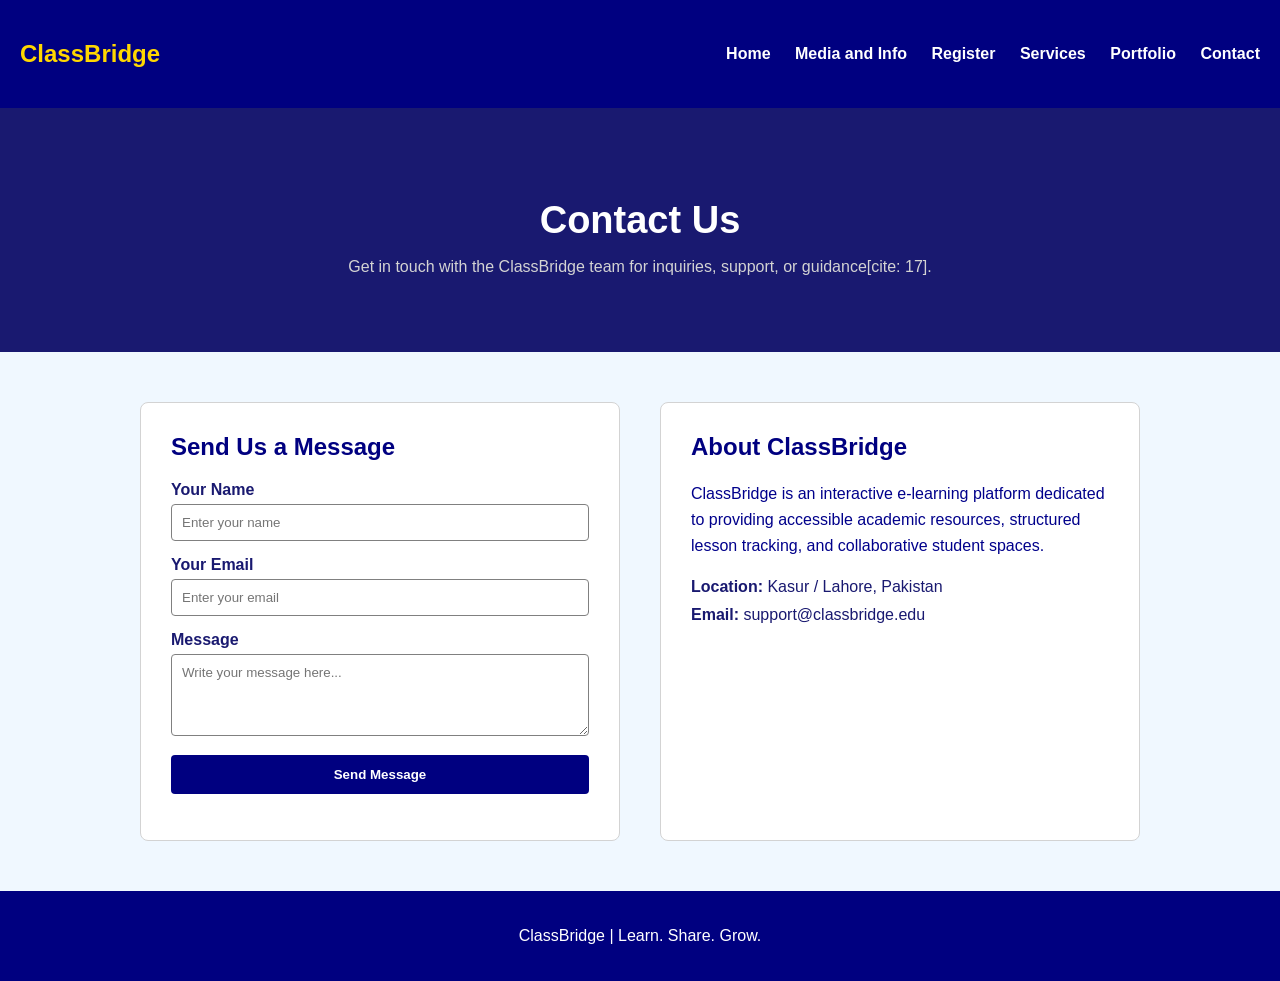
<file: contact.html>
<!DOCTYPE html>
<html lang="en">
<head>
    <meta charset="UTF-8">
    <meta name="viewport" content="width=device-width, initial-scale=1.0">
    <title>ClassBridge - Contact Us</title>
    <link rel="stylesheet" href="contact.css">
</head>
<body>

    <header>
        <h2>ClassBridge</h2>
        <nav>
            <a href="index.html">Home</a>
            <a href="media.html">Media and Info</a>
            <a href="register.html">Register</a>
            <a href="services.html">Services</a>
            <a href="portfolio.html">Portfolio</a>
            <a href="contact.html">Contact</a>
        </nav>
    </header>

    <main>
        <section class="hero">
            <h1>Contact Us</h1>
            <p>Get in touch with the ClassBridge team for inquiries, support, or guidance[cite: 17].</p>
        </section>

        <section class="contact-container">
            <!-- Contact Form Box -->
            <div class="form-box">
                <h2>Send Us a Message</h2>
                <form id="contactForm">
                    <div class="field-group">
                        <label for="name">Your Name</label>
                        <input type="text" id="name" placeholder="Enter your name" required>
                    </div>

                    <div class="field-group">
                        <label for="email">Your Email</label>
                        <input type="email" id="email" placeholder="Enter your email" required>
                    </div>

                    <div class="field-group">
                        <label for="message">Message</label>
                        <textarea id="message" rows="4" placeholder="Write your message here..." required></textarea>
                    </div>

                    <button type="submit" class="btn-submit">Send Message</button>
                </form>
                <!-- Small interactive feature feedback text -->
                <p id="formFeedback" class="feedback-text"></p>
            </div>

            <!-- About Project Box -->
            <div class="about-box">
                <h2>About ClassBridge</h2>
                <p>
                    ClassBridge is an interactive e-learning platform dedicated to providing 
                    accessible academic resources, structured lesson tracking, and collaborative student spaces.
                </p>
                <div class="info-item">
                    <strong>Location:</strong> Kasur / Lahore, Pakistan
                </div>
                <div class="info-item">
                    <strong>Email:</strong> support@classbridge.edu
                </div>
            </div>
        </section>
    </main>

    <footer>
        <p>ClassBridge | Learn. Share. Grow.</p>
    </footer>

    <!-- Interactive JS script -->
    <script src="contact.js"></script>
</body>
</html>
</file>
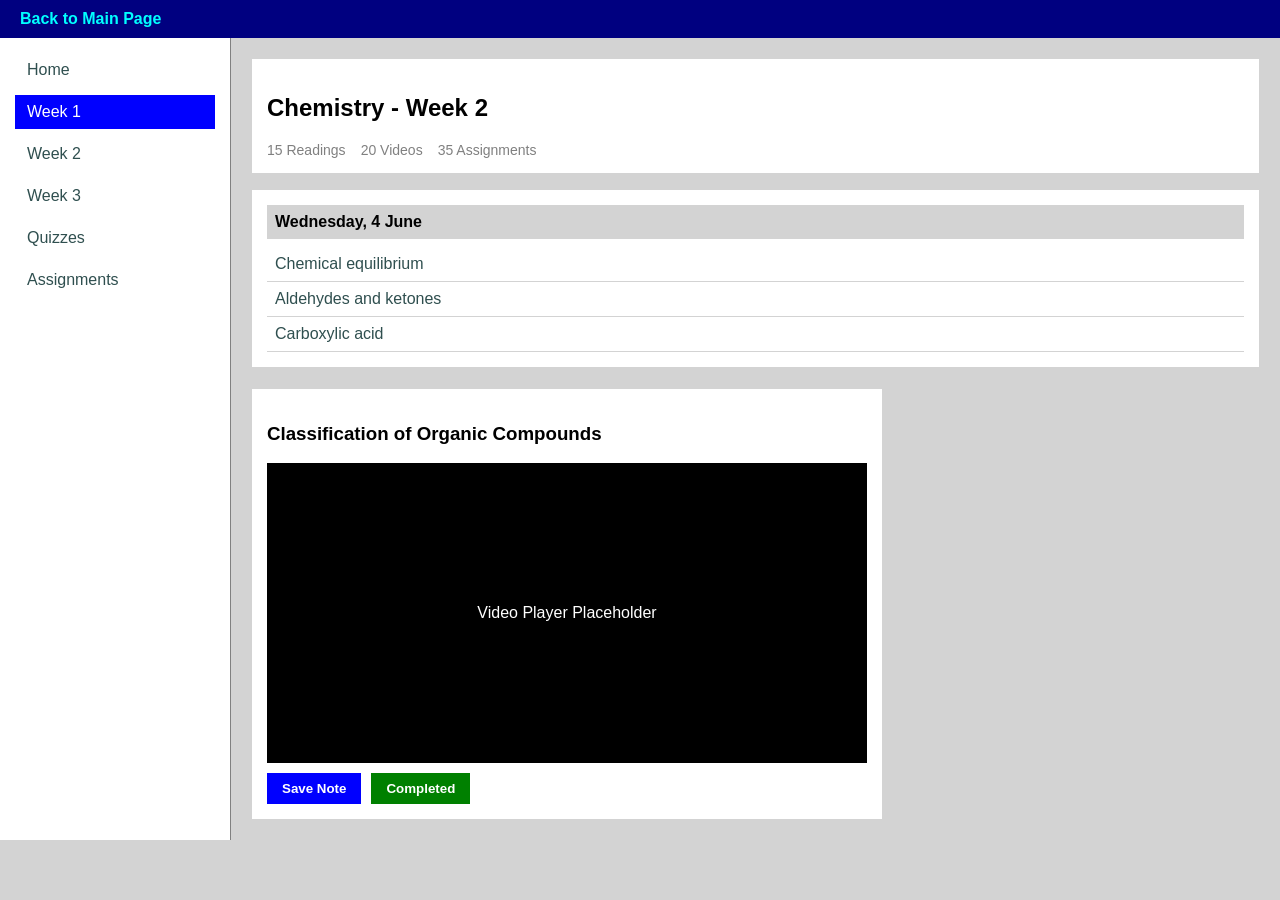
<file: media.html>
<!DOCTYPE html>
<html>
<head>
  <meta charset="utf-8">
  <title>Media Page</title>
  <style>
    body
    {
      background-color: lightgray;
      font-family: Arial, sans-serif;
      margin: 0;
    }

    .nav-bar
    {
      background-color: navy;
      padding: 10px 20px;
    }

    .nav-bar a
    {
      color: cyan;
      text-decoration: none;
      font-weight: bold;
    }

    
    .main-layout
    {
      display: flex;
    }

    
    .sidebar-menu 
    {
      width: 200px;
      background-color: white;
      padding: 15px;
      border-right: 1px solid gray;
    }

    .sidebar-menu p 
    {
      margin: 0 0 8px 0;
    }

    .sidebar-menu a 
    {
      display: block;
      padding: 8px 12px;
      color: darkslategray;
      text-decoration: none;
    }

    .sidebar-menu a.current,
    .sidebar-menu a:hover 
    {
      background-color: blue;
      color: white;
    }

    
    .content-area 
    {
      flex: 1;
      padding: 20px;
    }

    .header-box 
    {
      background-color: white;
      padding: 15px;
      margin-bottom: 15px;
      border: 1px solid lightgray;
    }

    .stats-group 
    {
      display: flex;
      gap: 15px;
      color: gray;
    }

    .stat-item 
    {
      font-size: 14px;
    }

    
    .schedule-box 
    {
      background-color: white;
      padding: 15px;
      border: 1px solid lightgray;
    }

    .day-heading 
    {
      font-weight: bold;
      background-color: lightgray;
      padding: 8px;
      margin-bottom: 8px;
    }

    .lesson-row 
    {
      padding: 8px;
      border-bottom: 1px solid lightgray;
      color: darkslategray;
    }

    
    .video-box 
    {
      background-color: white;
      padding: 15px;
      margin-top: 20px;
      max-width: 600px;
      border: 1px solid lightgray;
    }

    .video-player 
    {
      width: 100%;
      height: 300px;
      background-color: black;
      color: white;
      display: flex;
      justify-content: center;
      align-items: center;
    }

    .button-group 
    {
      display: flex;
      gap: 10px;
      margin-top: 10px;
    }

    .btn 
    {
      padding: 8px 15px;
      border: none;
      cursor: pointer;
      font-weight: bold;
      color: white;
    }

    .btn-save 
    {
      background-color: blue;
    }

    .btn-done 
    {
      background-color: green;
    }
  </style>
</head>
<body>

  
  <div class="nav-bar">
    <a href="index.html">Back to Main Page</a>
  </div>

  <div class="main-layout">
    
    <div class="sidebar-menu">
      <p><a href="#">Home</a></p>
      <p><a href="#" class="current">Week 1</a></p>
      <p><a href="#">Week 2</a></p>
      <p><a href="#">Week 3</a></p>
      <p><a href="#">Quizzes</a></p>
      <p><a href="#">Assignments</a></p>
    </div>

    
    
    <div class="content-area">
      <div class="header-box">
        <h2>Chemistry - Week 2</h2>
        <div class="stats-group">
          <div class="stat-item">15 Readings</div>
          <div class="stat-item">20 Videos</div>
          <div class="stat-item">35 Assignments</div>
        </div>
      </div>

      
      <div class="schedule-box">
        <div class="day-heading">Wednesday, 4 June</div>
        <div class="lesson-row">Chemical equilibrium</div>
        <div class="lesson-row">Aldehydes and ketones</div>
        <div class="lesson-row">Carboxylic acid</div>
      </div>

      
      <div class="video-box">
        <h3>Classification of Organic Compounds</h3>
        <div class="video-player">
          <p>Video Player Placeholder</p>
        </div>
        <div class="button-group">
          <button class="btn btn-save">Save Note</button>
          <button class="btn btn-done">Completed</button>
        </div>
      </div>
    </div>
  </div>

</body>
</html>
</file>
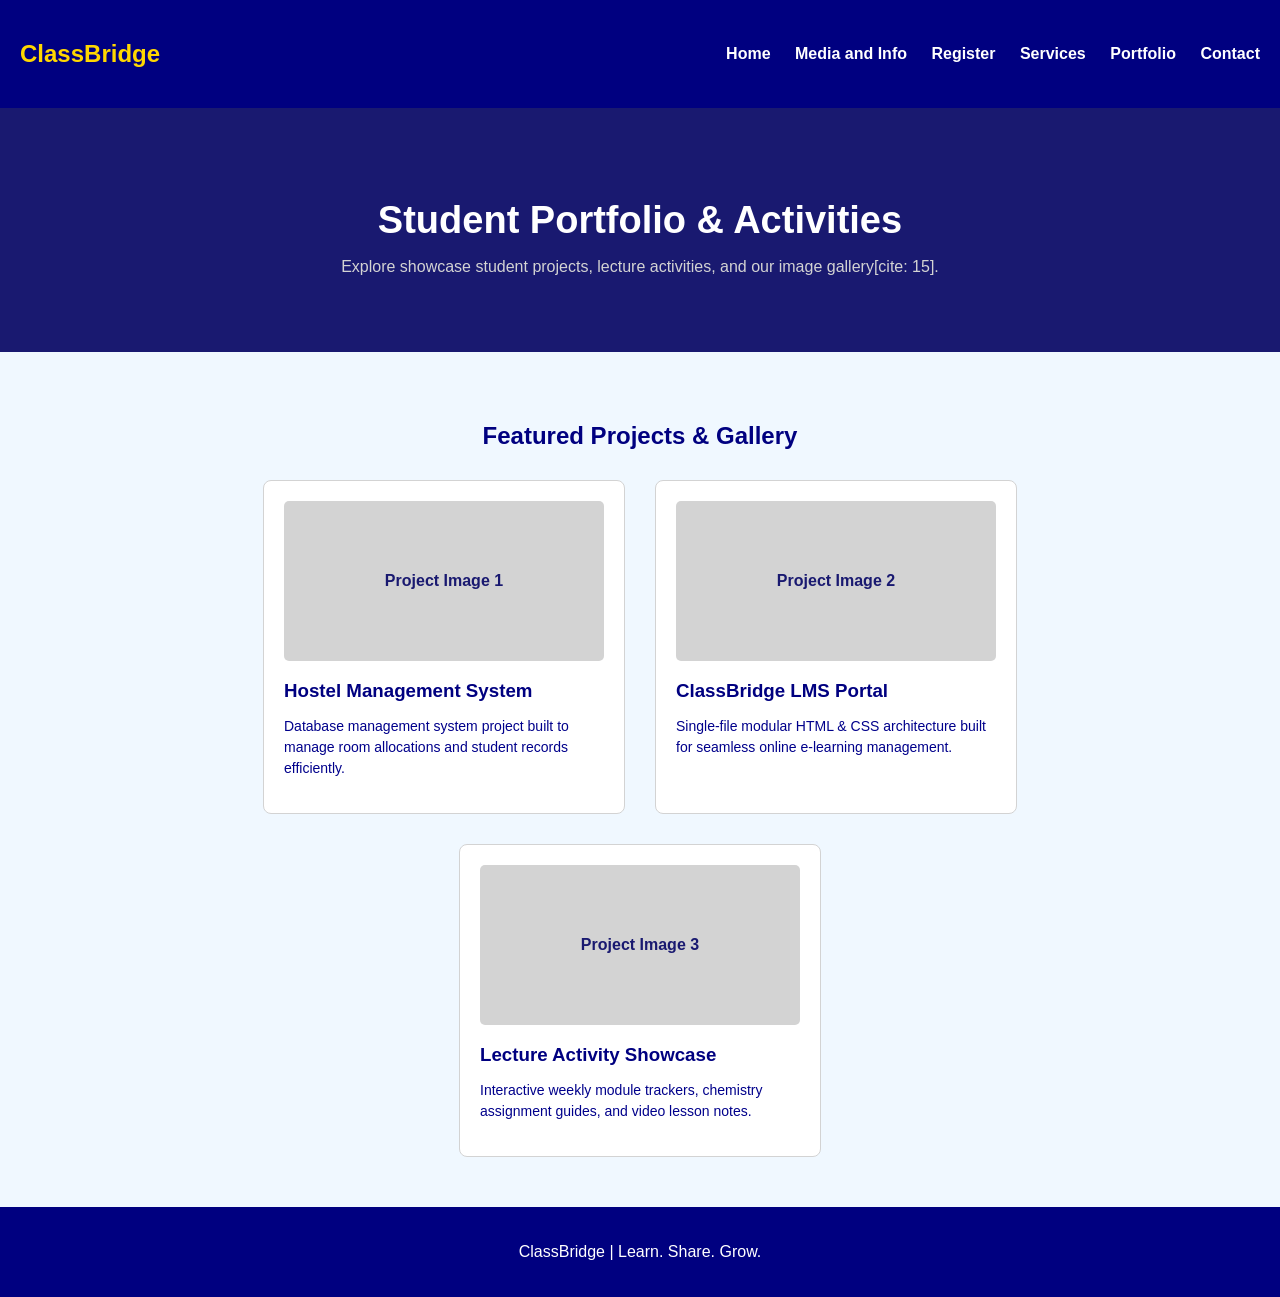
<file: portfolio.html>
<!DOCTYPE html>
<html lang="en">
<head>
    <meta charset="UTF-8">
    <meta name="viewport" content="width=device-width, initial-scale=1.0">
    <title>ClassBridge - Portfolio</title>
    <link rel="stylesheet" href="portfolio.css">
</head>
<body>

    <header>
        <h2>ClassBridge</h2>
        <nav>
            <a href="index.html">Home</a>
            <a href="media.html">Media and Info</a>
            <a href="register.html">Register</a>
            <a href="services.html">Services</a>
            <a href="portfolio.html">Portfolio</a>
            <a href="contact.html">Contact</a>
        </nav>
    </header>

    <main>
        <section class="hero">
            <h1>Student Portfolio & Activities</h1>
            <p>Explore showcase student projects, lecture activities, and our image gallery[cite: 15].</p>
        </section>

        <section class="portfolio-content">
            <h2>Featured Projects & Gallery</h2>
            
            <div class="portfolio-grid">
                <div class="portfolio-card">
                    <div class="card-img-placeholder">Project Image 1</div>
                    <h3>Hostel Management System</h3>
                    <p>Database management system project built to manage room allocations and student records efficiently.</p>
                </div>

                <div class="portfolio-card">
                    <div class="card-img-placeholder">Project Image 2</div>
                    <h3>ClassBridge LMS Portal</h3>
                    <p>Single-file modular HTML & CSS architecture built for seamless online e-learning management.</p>
                </div>

                <div class="portfolio-card">
                    <div class="card-img-placeholder">Project Image 3</div>
                    <h3>Lecture Activity Showcase</h3>
                    <p>Interactive weekly module trackers, chemistry assignment guides, and video lesson notes.</p>
                </div>
            </div>
        </section>
    </main>

    <footer>
        <p>ClassBridge | Learn. Share. Grow.</p>
    </footer>

</body>
</html>
</file>
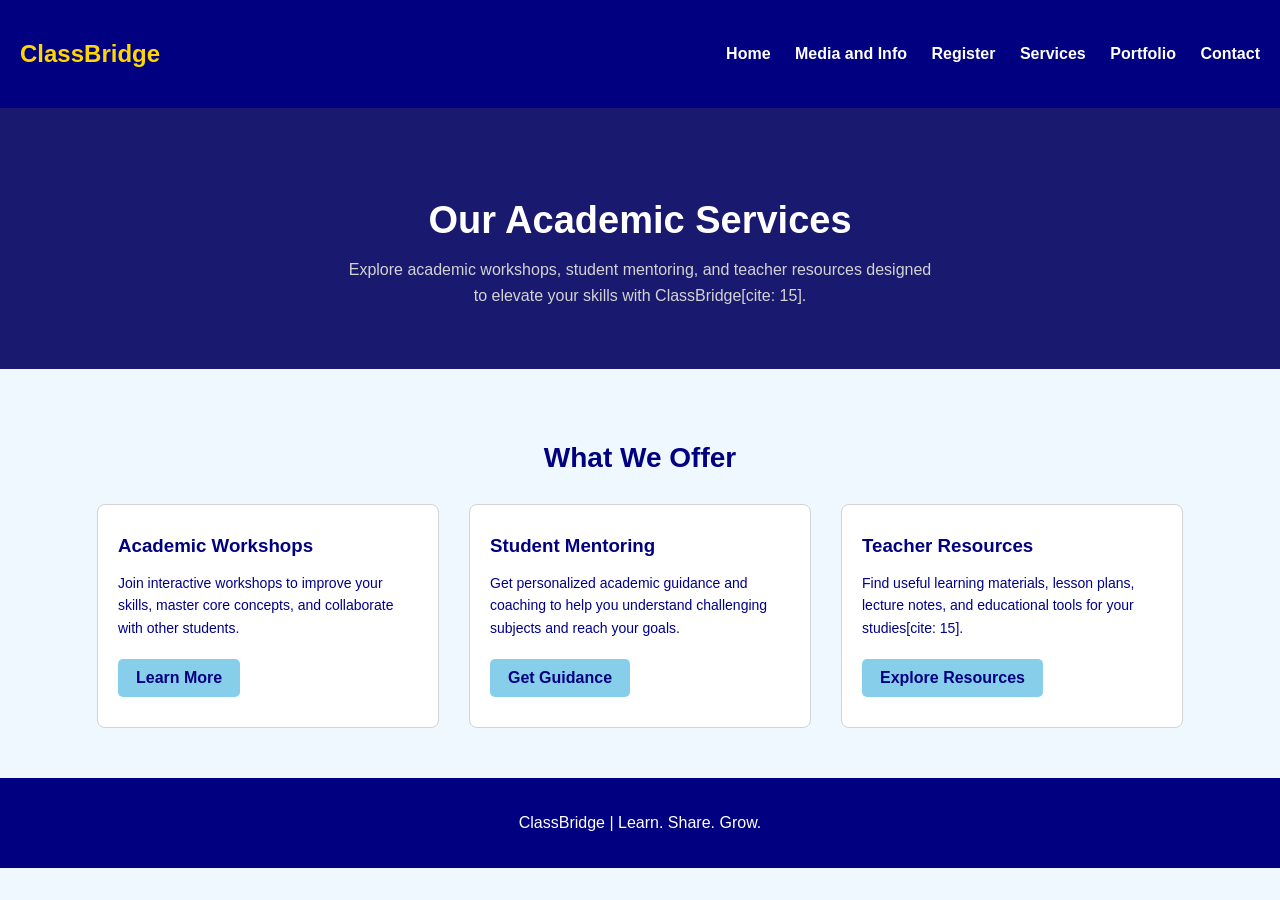
<file: services.html>
<!DOCTYPE html>
<html lang="en">
<head>
    <meta charset="UTF-8">
    <meta name="viewport" content="width=device-width, initial-scale=1.0">
    <title>ClassBridge - Services</title>
    <link rel="stylesheet" href="services.css">
</head>
<body>

    <header>
        <h2>ClassBridge</h2>
        <nav>
            <a href="index.html">Home</a>
            <a href="media.html">Media and Info</a>
            <a href="register.html">Register</a>
            <a href="services.html">Services</a>
            <a href="portfolio.html">Portfolio</a>
            <a href="contact.html">Contact</a>
        </nav>
    </header>

    <main>
        <section class="hero">
            <h1>Our Academic Services</h1>
            <p>
                Explore academic workshops, student mentoring, and teacher resources 
                designed to elevate your skills with ClassBridge[cite: 15].
            </p>
        </section>

        <section class="services">
            <h2>What We Offer</h2>

            <div class="service-container">
                <div class="service-card">
                    <h3>Academic Workshops</h3>
                    <p>
                        Join interactive workshops to improve your skills, 
                        master core concepts, and collaborate with other students.
                    </p>
                    <a href="media.html">Learn More</a>
                </div>

                <div class="service-card">
                    <h3>Student Mentoring</h3>
                    <p>
                        Get personalized academic guidance and coaching to help 
                        you understand challenging subjects and reach your goals.
                    </p>
                    <a href="contact.html">Get Guidance</a>
                </div>

                <div class="service-card">
                    <h3>Teacher Resources</h3>
                    <p>
                        Find useful learning materials, lesson plans, lecture notes, 
                        and educational tools for your studies[cite: 15].
                    </p>
                    <a href="media.html">Explore Resources</a>
                </div>
            </div>
        </section>
    </main>

    <footer>
        <p>ClassBridge | Learn. Share. Grow.</p>
    </footer>

</body>
</html>
</file>
<file: contact.css>
body {
    margin: 0;
    font-family: Arial, sans-serif;
    background-color: aliceblue;
    color: midnightblue;
}

header {
    background-color: navy;
    color: white;
    padding: 20px;
    display: flex;
    justify-content: space-between;
    align-items: center;
}

header h2 {
    color: gold;
}

nav a {
    color: white;
    margin-left: 20px;
    font-weight: bold;
    text-decoration: none;
}

nav a:hover {
    color: gold;
}

.hero {
    background-color: midnightblue;
    color: white;
    text-align: center;
    padding: 60px 20px;
}

.hero h1 {
    font-size: 38px;
    margin-bottom: 15px;
}

.hero p {
    color: lightgray;
}

.contact-container {
    display: flex;
    justify-content: center;
    gap: 40px;
    padding: 50px 20px;
    flex-wrap: wrap;
    max-width: 1000px;
    margin: 0 auto;
}

.form-box, .about-box {
    background-color: white;
    flex: 1;
    min-width: 300px;
    padding: 30px;
    border-radius: 8px;
    border: 1px solid lightgray;
}

.form-box h2, .about-box h2 {
    color: navy;
    margin-top: 0;
    margin-bottom: 20px;
}

.field-group {
    margin-bottom: 15px;
}

.field-group label {
    display: block;
    font-weight: bold;
    margin-bottom: 5px;
    color: midnightblue;
}

.field-group input, .field-group textarea {
    width: 100%;
    padding: 10px;
    border: 1px solid gray;
    border-radius: 4px;
    box-sizing: border-box;
    font-family: Arial, sans-serif;
}

.btn-submit {
    background-color: navy;
    color: white;
    border: none;
    padding: 12px 20px;
    font-weight: bold;
    border-radius: 4px;
    cursor: pointer;
    width: 100%;
}

.btn-submit:hover {
    background-color: midnightblue;
}

.feedback-text {
    margin-top: 15px;
    font-weight: bold;
    color: green;
    text-align: center;
}

.about-box p {
    line-height: 1.6;
    color: darkblue;
    margin-bottom: 20px;
}

.info-item {
    margin-bottom: 10px;
    color: midnightblue;
}

footer {
    background-color: navy;
    color: white;
    text-align: center;
    padding: 20px;
}
</file>
<file: portfolio.css>
body 
{
    margin: 0;
    font-family: Arial, sans-serif;
    background-color: aliceblue;
    color: midnightblue;
}

header 
{
    background-color: navy;
    color: white;
    padding: 20px;
    display: flex;
    justify-content: space-between;
    align-items: center;
}

header h2 
{
    color: gold;
}

nav a 
{
    color: white;
    margin-left: 20px;
    font-weight: bold;
    text-decoration: none;
}

nav a:hover 
{
    color: gold;
}

.hero 
{
    background-color: midnightblue;
    color: white;
    text-align: center;
    padding: 60px 20px;
}

.hero h1 
{
    font-size: 38px;
    margin-bottom: 15px;
}

.hero p 
{
    color: lightgray;
    font-size: 16px;
}

.portfolio-content 
{
    padding: 50px 20px;
    text-align: center;
}

.portfolio-content h2 
{
    color: navy;
    margin-bottom: 30px;
}

.portfolio-grid 
{
    display: flex;
    justify-content: center;
    gap: 30px;
    flex-wrap: wrap;
    max-width: 1100px;
    margin: 0 auto;
}

.portfolio-card 
{


    background-color: white;
    width: 320px;
    padding: 20px;
    border-radius: 8px;
    border: 1px solid lightgray;
    text-align: left;
}

.card-img-placeholder 
{
    width: 100%;
    height: 160px;
    background-color: lightgray;
    color: midnightblue;
    display: flex;
    justify-content: center;
    align-items: center;
    font-weight: bold;
    border-radius: 5px;
    margin-bottom: 15px;
}

.portfolio-card h3 
{
    color: navy;
    margin-bottom: 10px;
}

.portfolio-card p 
{
    color: darkblue;
    font-size: 14px;
    line-height: 1.5;
}

footer 
{
    background-color: navy;
    color: white;
    text-align: center;
    padding: 20px;
}
</file>
<file: services.css>
body 
{
    margin: 0;
    font-family: Arial, sans-serif;
    background-color: aliceblue;
    color: midnightblue;
}

header
{
    background-color: navy;
    color: white;
    padding: 20px;
    display: flex;
    justify-content: space-between;
    align-items: center;
}

header h2 
{
    color: gold;
}

nav a 
{
    color: white;
    margin-left: 20px;
    font-weight: bold;
    text-decoration: none;
}

nav a:hover 
{
    color: gold;
}

.hero 
{
    background-color: midnightblue;
    color: white;
    text-align: center;
    padding: 60px 20px;
}

.hero h1 
{
    font-size: 38px;
    margin-bottom: 15px;
}

.hero p 
{
    line-height: 1.6;
    color: lightgray;
    max-width: 600px;
    margin: 0 auto;
}

.services 
{
    padding: 50px 20px;
    text-align: center;
}

.services h2 
{
    color: navy;
    font-size: 28px;
    margin-bottom: 30px;
}

.service-container 
{
    display: flex;
    justify-content: center;
    gap: 30px;
    flex-wrap: wrap;
    max-width: 1100px;
    margin: 0 auto;
}

.service-card 
{
    background-color: white;
    width: 300px;
    padding: 30px 20px;
    border-radius: 8px;
    border: 1px solid lightgray;
    text-align: left;
}

.service-card h3 
{
    color: navy;
    margin-top: 0;
    margin-bottom: 15px;
}

.service-card p 
{
    line-height: 1.6;
    color: darkblue;
    font-size: 14px;
    margin-bottom: 20px;
}

.service-card a 

{
    display: inline-block;
    background-color: skyblue;
    color: navy;
    padding: 10px 18px;
    text-decoration: none;
    font-weight: bold;
    border-radius: 5px;
}

.service-card a:hover 
{
    background-color: navy;
    color: white;
}

footer 
{
    background-color: navy;
    color: white;
    text-align: center;
    padding: 20px;
}
</file>
